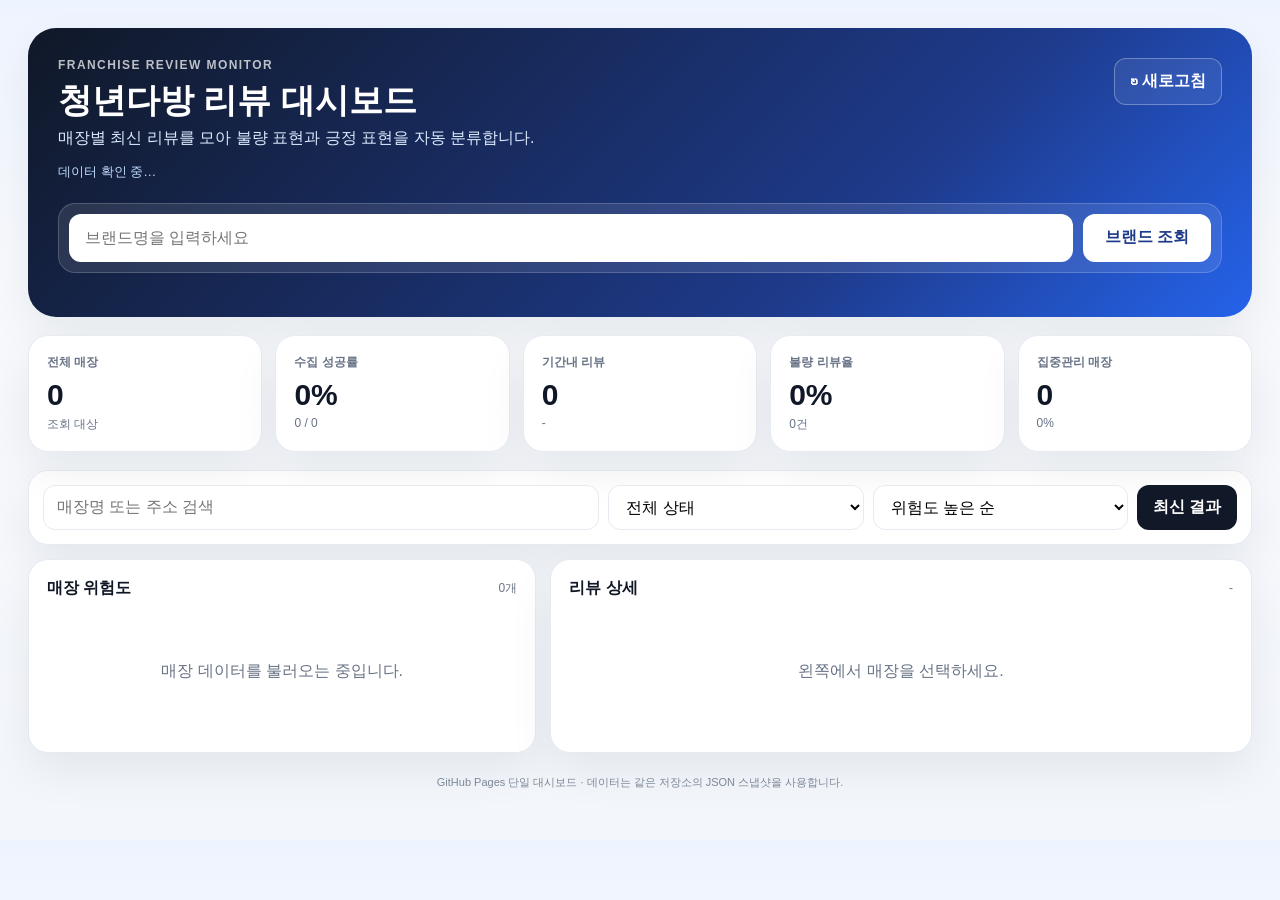
<file: site/index.html>
<!doctype html><html lang="ko"><head><meta charset="utf-8"><meta name="viewport" content="width=device-width,initial-scale=1"><title>프랜차이즈 리뷰 모니터</title><style>:root{--bg:#f3f6fb;--panel:#fff;--text:#101827;--muted:#687386;--line:#e6ebf2;--accent:#2563eb;--good:#15803d;--warn:#b45309;--bad:#b91c1c;--shadow:0 18px 45px rgba(15,23,42,.07)}*{box-sizing:border-box}body{margin:0;background:linear-gradient(180deg,#eef4ff 0,#f7f9fc 260px,#f3f6fb 100%);font-family:Pretendard,"Noto Sans KR",Arial,sans-serif;color:var(--text)}button,input,select{font:inherit}.shell{max-width:1500px;margin:auto;padding:28px}.hero{background:linear-gradient(135deg,#101827,#1e3a8a 68%,#2563eb);color:white;border-radius:28px;padding:30px;box-shadow:var(--shadow)}.heroRow{display:flex;justify-content:space-between;gap:20px;align-items:flex-start}.eyebrow{font-size:12px;font-weight:800;letter-spacing:.12em;opacity:.72}.hero h1{font-size:34px;line-height:1.2;margin:8px 0 7px}.hero p{margin:0;color:#dbeafe}.status{margin-top:14px;font-size:13px;color:#bfdbfe}.searchBox{margin-top:22px;display:grid;grid-template-columns:1fr auto;gap:10px;background:rgba(255,255,255,.1);border:1px solid rgba(255,255,255,.18);padding:10px;border-radius:17px}.searchBox input{border:0;outline:0;background:white;border-radius:12px;padding:15px 16px}.primary{border:0;background:white;color:#1e3a8a;font-weight:900;border-radius:12px;padding:0 22px;cursor:pointer}.ghost{border:1px solid rgba(255,255,255,.3);background:rgba(255,255,255,.08);color:white;font-weight:800;border-radius:12px;padding:12px 15px;cursor:pointer}.brandChips{display:flex;gap:8px;flex-wrap:wrap;margin-top:14px}.chip{border:1px solid rgba(255,255,255,.24);background:rgba(255,255,255,.08);color:white;border-radius:999px;padding:8px 12px;cursor:pointer}.chip.active{background:white;color:#1e3a8a}.kpis{display:grid;grid-template-columns:repeat(5,1fr);gap:13px;margin:18px 0}.card{background:var(--panel);border:1px solid var(--line);border-radius:20px;box-shadow:var(--shadow)}.kpi{padding:18px}.kpi .label{font-size:12px;color:var(--muted);font-weight:700}.kpi .value{font-size:30px;font-weight:900;margin-top:7px}.kpi .sub{font-size:12px;color:var(--muted);margin-top:4px}.tools{padding:14px;display:grid;grid-template-columns:1.2fr .55fr .55fr auto;gap:9px;margin-bottom:14px}.tools input,.tools select{border:1px solid var(--line);border-radius:12px;padding:12px 13px;background:white}.refresh{border:0;background:#111827;color:#fff;border-radius:12px;padding:0 16px;font-weight:800;cursor:pointer}.main{display:grid;grid-template-columns:1.05fr 1.45fr;gap:14px}.panel{padding:18px}.panelHead{display:flex;justify-content:space-between;align-items:center;gap:12px;margin-bottom:10px}.panelHead b{font-size:16px}.muted{color:var(--muted);font-size:12px}.storeList{max-height:720px;overflow:auto}.store{border-bottom:1px solid #eef1f5;padding:14px 4px;cursor:pointer}.store:hover{background:#f8fafc}.storeTop{display:flex;justify-content:space-between;gap:12px}.storeName{font-weight:900}.storeMeta{font-size:12px;color:var(--muted);margin-top:5px}.pill{display:inline-flex;align-items:center;border-radius:999px;padding:5px 8px;font-size:11px;font-weight:900}.good{background:#dcfce7;color:#166534}.warning{background:#fef3c7;color:#92400e}.critical{background:#fee2e2;color:#991b1b}.failed{background:#f1f5f9;color:#475569}.review{padding:16px 0;border-bottom:1px solid #eef1f5;line-height:1.65}.reviewText{margin-top:8px;font-size:15px}.markBad{background:#fee2e2;color:#991b1b;padding:1px 3px;border-radius:4px;font-weight:900}.markGood{background:#dcfce7;color:#166534;padding:1px 3px;border-radius:4px;font-weight:900}.empty{padding:52px 14px;text-align:center;color:var(--muted)}.notice{margin-top:12px;border-radius:14px;padding:12px 14px;background:#fff7ed;color:#9a3412;font-size:13px}.sectionTitle{font-size:13px;font-weight:900;color:#334155;margin:8px 0}.kw{display:flex;gap:7px;flex-wrap:wrap}.kw span{font-size:11px;border:1px solid var(--line);border-radius:999px;padding:5px 8px;background:#fff}.footer{color:#7c8798;font-size:11px;text-align:center;padding:22px}@media(max-width:900px){.shell{padding:14px}.heroRow{display:block}.kpis{grid-template-columns:repeat(2,1fr)}.tools,.main{grid-template-columns:1fr}.searchBox{grid-template-columns:1fr}.primary{padding:14px}.kpis .card:last-child{grid-column:1/-1}}</style></head><body><div class="shell"><section class="hero"><div class="heroRow"><div><div class="eyebrow">FRANCHISE REVIEW MONITOR</div><h1><span id="brandTitle">청년다방</span> 리뷰 대시보드</h1><p>매장별 최신 리뷰를 모아 불량 표현과 긍정 표현을 자동 분류합니다.</p><div id="status" class="status">데이터 확인 중…</div></div><button id="refreshTop" class="ghost">↻ 새로고침</button></div><div class="searchBox"><input id="brandSearch" placeholder="브랜드명을 입력하세요"><button id="brandGo" class="primary">브랜드 조회</button></div><div id="brandChips" class="brandChips"></div></section><section class="kpis"><div class="card kpi"><div class="label">전체 매장</div><div class="value" id="mStores">0</div><div class="sub">조회 대상</div></div><div class="card kpi"><div class="label">수집 성공률</div><div class="value" id="mSuccess">0%</div><div class="sub" id="mSuccessSub">0 / 0</div></div><div class="card kpi"><div class="label">기간내 리뷰</div><div class="value" id="mReviews">0</div><div class="sub" id="mWindow">-</div></div><div class="card kpi"><div class="label">불량 리뷰율</div><div class="value" id="mBad">0%</div><div class="sub" id="mBadSub">0건</div></div><div class="card kpi"><div class="label">집중관리 매장</div><div class="value" id="mCritical">0</div><div class="sub" id="mCriticalSub">0%</div></div></section><section class="card tools"><input id="storeSearch" placeholder="매장명 또는 주소 검색"><select id="stateFilter"><option value="all">전체 상태</option><option value="critical">집중관리</option><option value="warning">주의</option><option value="good">정상</option><option value="failed">수집실패</option></select><select id="sort"><option value="risk">위험도 높은 순</option><option value="name">매장명 순</option><option value="reviews">리뷰 많은 순</option></select><button class="refresh" id="refresh">최신 결과</button></section><section class="main"><div class="card panel"><div class="panelHead"><b>매장 위험도</b><span class="muted" id="storeCount">0개</span></div><div id="storeList" class="storeList"><div class="empty">매장 데이터를 불러오는 중입니다.</div></div></div><div class="card panel"><div class="panelHead"><b id="reviewTitle">리뷰 상세</b><span class="muted" id="reviewCount">-</span></div><div id="reviewList"><div class="empty">왼쪽에서 매장을 선택하세요.</div></div></div></section><div class="footer">GitHub Pages 단일 대시보드 · 데이터는 같은 저장소의 JSON 스냅샷을 사용합니다.</div></div><script>
const BAD=['불친절','맛없','별로','최악','위생','더럽','머리카락','늦','오래 걸','짜증','불쾌','실망','비싸','재방문 안','엉망','차갑'];
const GOOD=['친절','맛있','추천','깨끗','만족','좋아요','재방문','최고','깔끔','푸짐','빠르'];
let INDEX={brands:[]},REGISTRY={brands:[]},DATA={brand:'청년다방',stores:[],window_days:2},selected=null;
const $=id=>document.getElementById(id);const pct=(a,b)=>b?((a/b)*100).toFixed(1):'0.0';const esc=s=>String(s??'').replace(/[&<>"']/g,m=>({'&':'&amp;','<':'&lt;','>':'&gt;','"':'&quot;',"'":'&#39;'}[m]));
function analyze(text=''){const bad=BAD.filter(w=>text.includes(w));let good=GOOD.filter(w=>text.includes(w));if(text.includes('불친절')||text.includes('친절하지'))good=good.filter(w=>w!=='친절');const score=Math.max(0,bad.length*10-good.length*2);return{bad,good,score,level:score>=20?'critical':score>=10?'warning':'good'}}
function storeStat(s){if(s.error)return{level:'failed',bad:0,score:0};const arr=(s.reviews||[]).map(r=>analyze(r.text||''));const score=arr.length?Math.max(...arr.map(x=>x.score)):0;return{level:score>=20?'critical':score>=10?'warning':'good',bad:arr.filter(x=>x.bad.length).length,score}}
function badge(level){const name={critical:'집중관리',warning:'주의',good:'정상',failed:'수집실패'}[level]||level;return `<span class="pill ${level}">${name}</span>`}
async function getJson(path){const r=await fetch(path+(path.includes('?')?'&':'?')+'t='+Date.now(),{cache:'no-store'});if(!r.ok)throw Error('HTTP '+r.status);return r.json()}
async function loadMeta(){try{INDEX=await getJson('./data/brands/index.json')}catch{INDEX={brands:[]}}try{REGISTRY=await getJson('./data/brands/registry.json')}catch{REGISTRY={brands:[]}}renderChips()}
function availableBrands(){return [...new Set(['청년다방',...(REGISTRY.brands||[]),...(INDEX.brands||[]).map(x=>x.name)].filter(Boolean))]}
function renderChips(){const now=DATA.brand;$('brandChips').innerHTML=availableBrands().map(b=>`<button class="chip ${b===now?'active':''}" data-brand="${esc(b)}">${esc(b)}</button>`).join('');document.querySelectorAll('[data-brand]').forEach(x=>x.onclick=()=>loadBrand(x.dataset.brand))}
async function loadBrand(brand){brand=String(brand||'').trim();if(!brand)return;$('brandSearch').value=brand;$('status').textContent=`${brand} 데이터 불러오는 중…`;selected=null;try{let d;if(brand==='청년다방')d=await getJson('./data/reviews.json');else{const meta=(INDEX.brands||[]).find(x=>x.name===brand);if(!meta)throw Error((REGISTRY.brands||[]).includes(brand)?'WAITING':'NOT_FOUND');d=await getJson('./data/brands/'+encodeURIComponent(meta.slug)+'.json')}DATA={brand,stores:d.stores||[],window_days:d.window_days||2,window_label:d.window_label||'',generated_at:d.generated_at||'',stores_ok:d.stores_ok,stores_failed:d.stores_failed};$('brandTitle').textContent=brand;$('status').textContent=`${brand} · ${DATA.window_label||('최근 '+DATA.window_days+'일')} · 마지막 갱신 ${formatTime(DATA.generated_at)}`;renderChips();render();}catch(e){DATA={brand,stores:[],window_days:2};$('brandTitle').textContent=brand;renderChips();render();$('status').textContent=e.message==='WAITING'?`${brand} · 첫 데이터 수집 대기 중`:`${brand} · 저장된 데이터가 없습니다`;}}
function formatTime(v){if(!v)return '-';try{return new Intl.DateTimeFormat('ko-KR',{timeZone:'Asia/Seoul',month:'numeric',day:'numeric',hour:'2-digit',minute:'2-digit'}).format(new Date(v))}catch{return v}}
function render(){const rows=DATA.stores.map((s,i)=>({s,i,st:storeStat(s)}));const total=rows.length,failed=rows.filter(x=>x.st.level==='failed').length,ok=total-failed,reviews=rows.reduce((n,x)=>n+(x.s.reviews?.length||0),0),bad=rows.reduce((n,x)=>n+x.st.bad,0),critical=rows.filter(x=>x.st.level==='critical').length;$('mStores').textContent=total;$('mSuccess').textContent=pct(ok,total)+'%';$('mSuccessSub').textContent=`${ok} / ${total}`;$('mReviews').textContent=reviews;$('mWindow').textContent=DATA.window_label||('최근 '+(DATA.window_days||2)+'일');$('mBad').textContent=pct(bad,reviews)+'%';$('mBadSub').textContent=`불량 ${bad}건`;$('mCritical').textContent=critical;$('mCriticalSub').textContent=pct(critical,total)+'%';renderStores(rows)}
function renderStores(rows){const q=$('storeSearch').value.trim(),f=$('stateFilter').value,sort=$('sort').value;let list=rows.filter(x=>(!q||((x.s.name||'')+(x.s.address||'')).includes(q))&&(f==='all'||x.st.level===f));if(sort==='risk')list.sort((a,b)=>({critical:4,warning:3,failed:2,good:1}[b.st.level]-({critical:4,warning:3,failed:2,good:1}[a.st.level])||b.st.score-a.st.score);if(sort==='name')list.sort((a,b)=>(a.s.name||'').localeCompare(b.s.name||''));if(sort==='reviews')list.sort((a,b)=>(b.s.reviews?.length||0)-(a.s.reviews?.length||0));$('storeCount').textContent=list.length+'개';$('storeList').innerHTML=list.length?list.map(x=>`<div class="store" data-index="${x.i}"><div class="storeTop"><div><div class="storeName">${esc(x.s.name||'매장')}</div><div class="storeMeta">${esc(x.s.address||'주소 없음')}</div></div>${badge(x.st.level)}</div><div class="storeMeta">리뷰 ${x.s.reviews?.length||0} · 불량 ${x.st.bad}${x.s.error?' · 수집실패':''}</div></div>`).join(''):'<div class="empty">조건에 맞는 매장이 없습니다.</div>';document.querySelectorAll('[data-index]').forEach(el=>el.onclick=()=>showStore(DATA.stores[+el.dataset.index]))}
function showStore(s){selected=s;$('reviewTitle').textContent=s.name+' 리뷰';$('reviewCount').textContent=(s.reviews?.length||0)+'건';if(!s.reviews?.length){$('reviewList').innerHTML=`<div class="empty">${s.error?`수집 실패: ${esc(s.error)}`:'해당 기간 리뷰가 없습니다.'}</div>`;return}$('reviewList').innerHTML=s.reviews.map(r=>{const a=analyze(r.text||'');let t=esc(r.text||'');a.bad.forEach(w=>t=t.replaceAll(esc(w),`<span class="markBad">${esc(w)}</span>`));a.good.forEach(w=>t=t.replaceAll(esc(w),`<span class="markGood">${esc(w)}</span>`));return `<div class="review">${badge(a.level)}<div class="reviewText">${t}</div><div class="storeMeta">${esc(r.created_at||'')} · 불량 ${esc(a.bad.join(', ')||'-')} · 긍정 ${esc(a.good.join(', ')||'-')}</div></div>`}).join('')}
async function refresh(){await loadMeta();await loadBrand(DATA.brand||'청년다방')}
$('brandGo').onclick=()=>loadBrand($('brandSearch').value);$('brandSearch').onkeydown=e=>{if(e.key==='Enter')loadBrand(e.target.value)};$('storeSearch').oninput=render;$('stateFilter').onchange=render;$('sort').onchange=render;$('refresh').onclick=refresh;$('refreshTop').onclick=refresh;(async()=>{await loadMeta();await loadBrand('청년다방')})();
</script></body></html>
</file>
